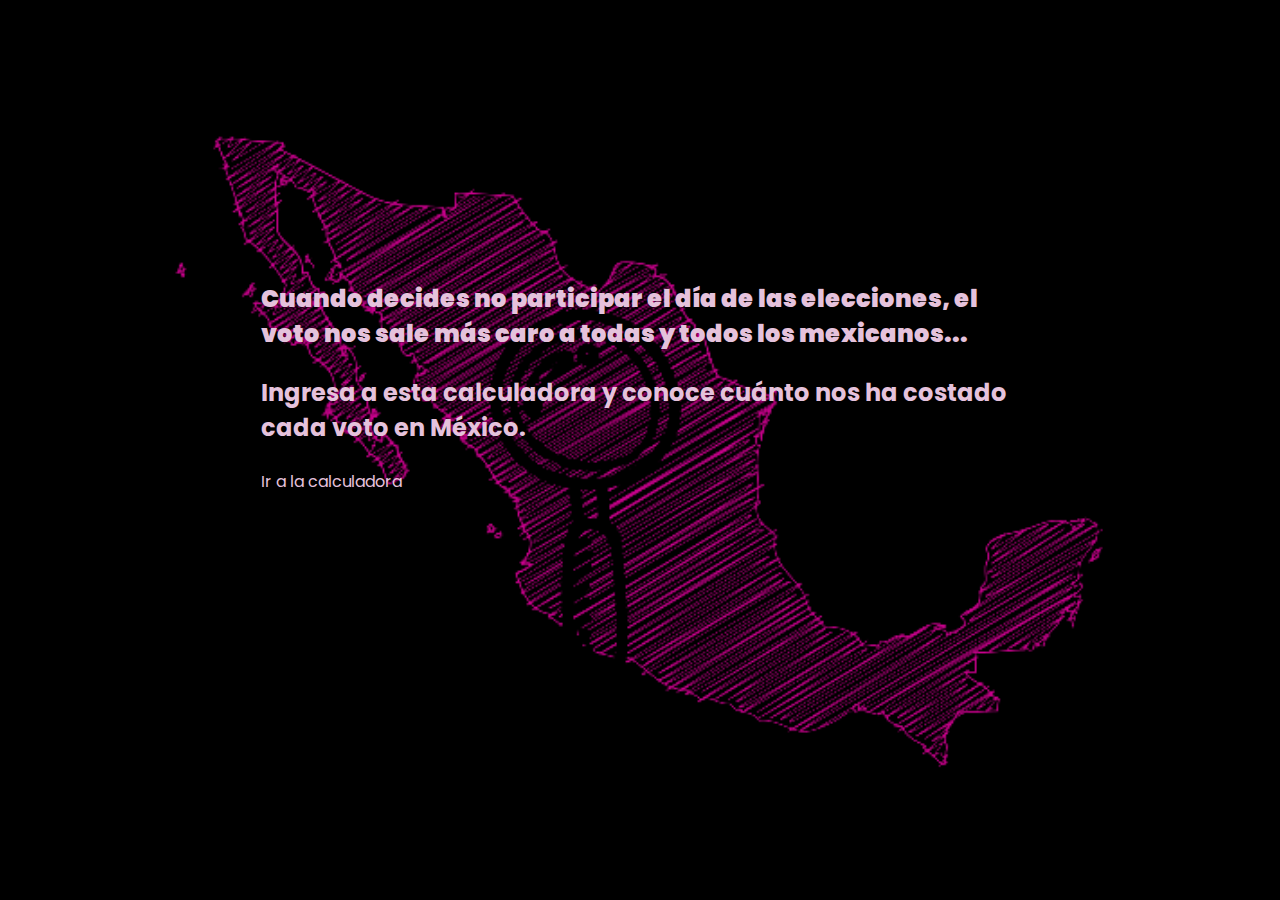
<file: index.html>
<!DOCTYPE html>
<html lang="es">

<head>
    <meta charset="UTF-8">
    <meta http-equiv="X-UA-Compatible" content="IE=edge">
    <meta name="viewport" content="width=device-width, initial-scale=1.0">
    <title>Calculadora del costo del voto en México</title>
    <link rel="stylesheet" href="./css/style.css" />
    <link rel="preconnect" href="https://fonts.googleapis.com">
    <link rel="preconnect" href="https://fonts.gstatic.com" crossorigin>
    <link
        href="https://fonts.googleapis.com/css2?family=Lexend:wght@300;400&family=Permanent+Marker&family=Poppins:ital,wght@0,200;0,300;1,200;1,300&display=swap"
        rel="stylesheet">
    <!--BOOTSTRAP-->
    <link href="https://cdn.jsdelivr.net/npm/bootstrap@5.1.3/dist/css/bootstrap.min.css" rel="stylesheet"
        integrity="sha384-1BmE4kWBq78iYhFldvKuhfTAU6auU8tT94WrHftjDbrCEXSU1oBoqyl2QvZ6jIW3" crossorigin="anonymous">
    <script src="https://cdn.jsdelivr.net/npm/bootstrap@5.1.3/dist/js/bootstrap.bundle.min.js"
        integrity="sha384-ka7Sk0Gln4gmtz2MlQnikT1wXgYsOg+OMhuP+IlRH9sENBO0LRn5q+8nbTov4+1p"
        crossorigin="anonymous"></script>
</head>

<body>
    <div class="calc">
        <header class="header">
            <h1>
                Calculadora del costo del voto en México
            </h1>
        </header>
        <div class="container explainer">
            <h2>
                <b>Conoce cuánto ha costado cada voto emitido en las últimas elecciones federales. </b>
            </h2>
        </div>
        <div class="container variables">
            <h3>
                Variables para el cálculo:
            </h3>
            <ul>
                <li>Presupuesto asignado a la organización del Proceso Electoral</li>
                <li>Recursos públicos asignados a los partidos políticos</li>
                <li>Participación ciudadana</li>
                <li>Lista nominal del año electoral</li>
            </ul>
        </div>
        <section class="container">
            <br>
            <div>
                <h4>Selecciona el año de la elección:</h4>
                <div class="row justify-content-center">
                    <div class="col-sm-6 col-lg-3">
                        <div class="card" id="card" style="width: 15rem">
                            <div class="card-body" id="cardBody">
                                <h3 class="card-title"><b>2012</b></h3>
                                <button class="btn btn-primary" id="btn-card-12" value="2012">Seleccionar</button>
                            </div>
                        </div>
                    </div>
                    <div class="col-sm-6 col-lg-3">
                        <div class="card" id="card15" style="width: 15rem">
                            <div class="card-body" id="cardBody15">
                                <h3 class="card-title"><b>2015</b></h3>
                                <button class="btn btn-primary" id="btn-card-15" value="2015">Seleccionar</button>
                            </div>
                        </div>
                    </div>
                    <div class="col-sm-6 col-lg-3">
                        <div class="card" id="card18" style="width: 15rem">
                            <div class="card-body" id="cardBody18">
                                <h3 class="card-title"><b>2018</b></h3>
                                <button class="btn btn-primary" id="btn-card-18" value="2018">Seleccionar</button>
                            </div>
                        </div>
                    </div>
                    <div class="col-sm-6 col-lg-3">
                        <div class="card" id="card21" style="width: 15rem">
                            <div class="card-body" id="cardBody21">
                                <h3 class="card-title"><b>2021</b></h3>
                                <button class="btn btn-primary" id="btn-card-21" value="2021">Seleccionar</button>
                            </div>
                        </div>
                    </div>
                </div>
                <form id="calculadora-costo">
                    <div class="offcanvas offcanvas-end" id="calculo">
                    </div>
            </div>
            <div><b>Escogiste:</b>
                <p id="valor-fecha"><input type="text" value="Selecciona año" id="input-fecha"></input></p>


                <p>
                    <button class="btn btn-primary" data-bs-toggle="offcanvas" data-bs-scroll="true"
                        data-bs-target="#calculo" id="boton-calcular">Costo del Voto</button>
                    <button class="btn btn-primary" data-bs-toggle="offcanvas" data-bs-scroll="true"
                        data-bs-target="#calculo" id="boton-variables">Variables</button>
                        <button class="btn btn-primary" data-bs-toggle="offcanvas" data-bs-scroll="true"
                        data-bs-target="#calculo" id="boton-logistica">Magnitud</button>
                </p>
                </form>
            </div>
        </section>
        <section class="container">
            <div class="explainer">
                <h3>¿Sabías que si participan más personas, el costo del voto disminuye? </h3>

                <form id="calculadora-participacion"></form>

                <div>
                    Participación:
                    <button class="btn btn-danger btn-sm" onclick="menos()">Disminuye</button>
                    <button class="btn btn-success btn-sm" onclick="mas()">Aumenta</button>
                    <input type="range" list="valores" id="barra" min="10" max="100" value="50">
                    <datalist id="valores">
                        <option value="10" label="10%">
                        <option value="20">
                        </form>
                        <option value="30">
                        <option value="40">
                        <option value="50" label="50%">
                        <option value="60">
                        <option value="70">
                        <option value="80">
                        <option value="90">
                        <option value="100" label="100%">
                      </datalist>
                </div>

                <div id="participacion"> </div>
            </div>
        </section>

        <section class="container">

            <div class="container mt-3">
                <button type="button" class="btn btn-primary dropdown-toggle" id="hacer-calculo">
                    <h3><b>¡Haz tu propio cálculo!</b></h3>
                </button>
                <form class="was-validated" id="calculo-personalizado">
                    <p>Ingresa los valores requeridos</p>
                    <div class="offcanvas offcanvas-end" id="calculo2"></div>
                    <div class="mb-3 mt-3">
                        <label for="uname" class="form-label">Presupuesto del año previo a las elecciones, destinado al Proceso Electoral:</label>
                        <input type="number" class="form-control" id="personal-previo"
                            placeholder="Ingresa monto sin decimales" maxlength="12" autocomplete="off"
                            name="personal-previo" required>
                        <div class="valid-feedback">Válido.</div>
                        <div class="invalid-feedback">Ingresa un monto válido</div>
                    </div>
                    <div class="mb-3 mt-3">
                        <label for="uname" class="form-label">Presupuesto del año de las elecciones para el Proceso
                            Electoral:</label>
                        <input type="number" class="form-control" id="personal-actual"
                            placeholder="Ingresa monto sin decimales" maxlength="12" autocomplete="off"
                            name="personal-actual" required>
                        <div class="valid-feedback">Válido.</div>
                        <div class="invalid-feedback">Ingresa un monto válido</div>
                    </div>
                    <div class="mb-3 mt-3">
                        <label for="uname" class="form-label">Presupuesto del año de las elecciones para Partidos
                            Políticos:</label>
                        <input type="number" class="form-control" id="personal-partidos"
                            placeholder="Ingresa monto sin decimales" maxlength="12" autocomplete="off"
                            name="personal-partidos" required>
                        <div class="valid-feedback">Válido.</div>
                        <div class="invalid-feedback">Ingresa un monto válido</div>
                    </div>
                    <div class="mb-3 mt-3">
                        <label for="uname" class="form-label">Votos emitidos:</label>
                        <input type="number" class="form-control" id="personal-votos"
                            placeholder="Ingresa monto sin decimales" maxlength="12" autocomplete="off"
                            name="personal-votos" required>
                        <div class="valid-feedback">Válido.</div>
                        <div class="invalid-feedback">Ingresa una cifra válida</div>
                    </div>
                    <div class="mb-3 mt-3">
                        <label for="uname" class="form-label">Lista Nominal del año electoral:</label>
                        <input type="number" class="form-control" id="personal-lista"
                            placeholder="Ingresa monto sin decimales" maxlength="12" autocomplete="off"
                            name="personal-lista" required>
                        <div class="valid-feedback">Válido.</div>
                        <div class="invalid-feedback">Ingresa una cifra válida</div>
                    </div>
                    <button type="submit" id="submit" class="btn btn-primary" data-bs-toggle="offcanvas"
                        data-bs-target="#calculo">Conoce el resultado</button>
                </form>
            </div>
        </section>
        <footer class="footer">
            <div> Proyecto desarrollado por: <b>Julio Sánchez Onofre</b><br>2021
            </div>
        </footer>
    </div>
</body>
<script src="https://code.jquery.com/jquery-3.6.0.min.js"
    integrity="sha256-/xUj+3OJU5yExlq6GSYGSHk7tPXikynS7ogEvDej/m4=" crossorigin="anonymous"></script>
<script src="js/main.js"></script>
<script src="js/ajax.js"></script>
</html>
</file>
<file: css/style.css>
body {
    background-color: black !important;
    background-image: url(../media/votobg.png);
    background-blend-mode:screen;
    background-position: center;
    background-size: cover;
    background-attachment: fixed;

}

h1 {
    font-family: 'Permanent Marker', cursive;
    font-size: 250% !important;
}
h2, h3, div {
    font-family: 'Poppins';
    color:#e5c2dc;
}

h3 {
    font-size: 150% !important;
}
form {
    color:#e5c2dc;
}

.precalc {
display: none;
}

.inPrecalc{
padding: 20%;
}

.calc {
    display: block;
}

.header, .footer {
    color: black;
    background-color: #ff01b2;
    text-align: center;
}
.explainer {
    background-color: #880750;
    padding-top: 1rem;
    padding-bottom: 1rem;

}
.variables {

    color: white;
}
.footer{
    margin-top: 5%!important;
}

.row {
    justify-content:center !important;
} 


.form-label {
    font-style:italic; 
}

.offcanvas {
    background-color: black !important;
    overflow-y: scroll;
    padding: 2rem;
}

.card {
    align-items: center !important;
    margin-block: 1rem;
}
#card{

    background-image:url(../media/boleta1.png);
    background-size: cover;
}
#card15{

    background-image:url(../media/boletas2.png);
    background-size: cover;
}
#card18{

    background-image:url(../media/boletas3.png);
    background-size: cover;
}
#card21{

    background-image:url(../media/boletas4.png);
    background-size:cover;
}

.card .card-title {
    font-style: italic;
    font-size: 250% !important;
    text-align: center;
    color: white;
}

.card .card-body {
    background-color:transparent;
    
}
 
.card .card-body-over {
    background-color: #ff1778;
    background-blend-mode:multiply;
   
    padding: 1rem;

}

.card .card-body-clic {
    background-color: blueviolet;
    padding: 1rem;
}
#img-calculo {
    width: 100%;
    object-fit:contain;

}


@media (min-width: 992px) {
    .variables {
        color: white;
        background-image: url(../media/voto-back.png);
        background-position: right;
        background-repeat: no-repeat;
        background-size: contain;
    }
}
</file>
